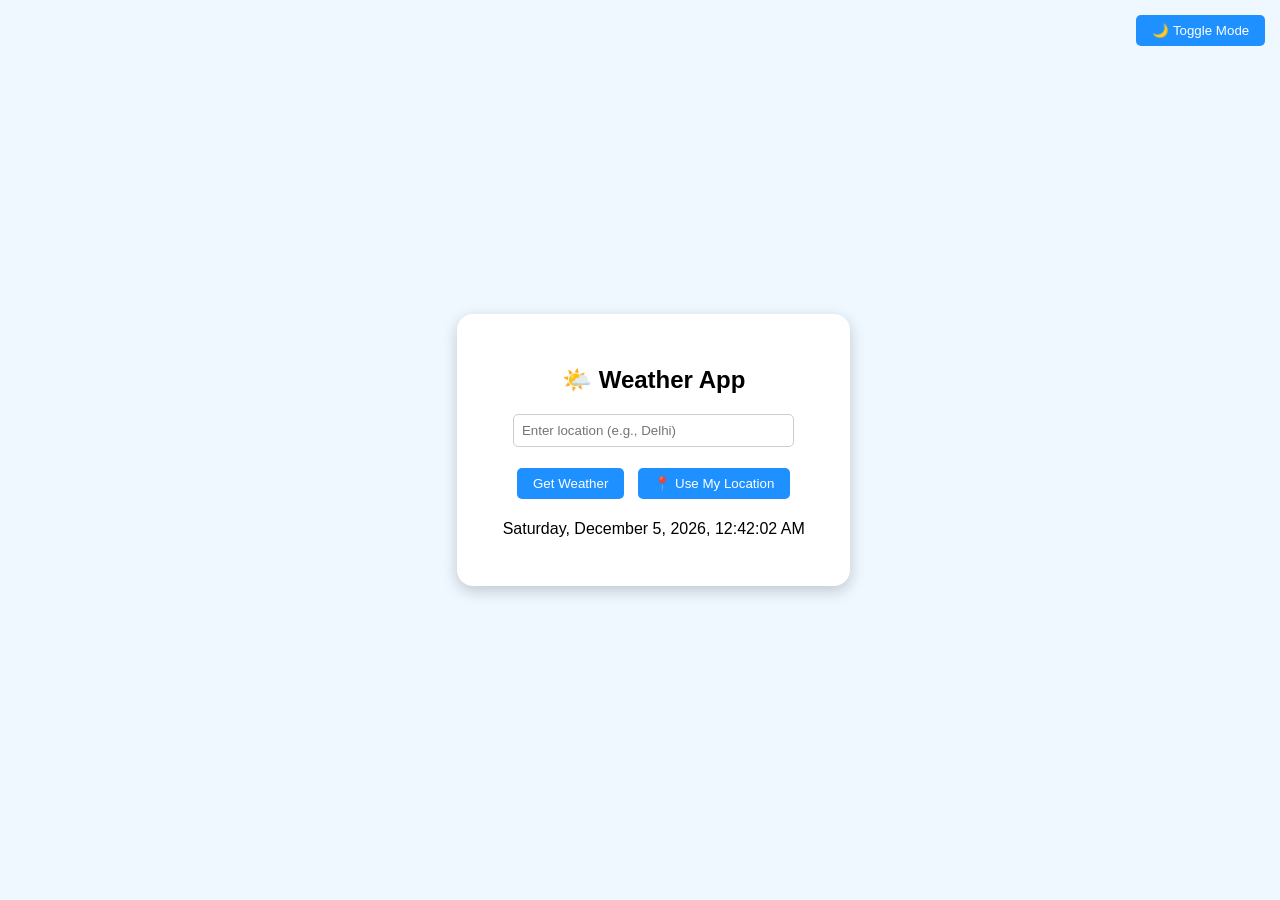
<file: index.html>
<!DOCTYPE html>
<html lang="en">
<head>
  <meta charset="UTF-8" />
  <meta-name="viewport" content="width=device-width, initial-scale=1.0"/>
  <title>Weather App</title>
  <link rel="stylesheet" href="style.css">
</head>
<body>

  <button class="toggle" onclick="toggleDarkMode()">🌙 Toggle Mode</button>

  <div class="weather-container">
    <h2>🌤️ Weather App</h2>
    <input type="text" id="locationInput" placeholder="Enter location (e.g., Delhi)" />
    <div>
      <button onclick="getWeather()">Get Weather</button>
      <button onclick="getWeatherByGeolocation()">📍 Use My Location</button>
    </div>

    <div class="result" id="weatherResult"></div>
    <p id="datetime"></p>
  </div>

  <script src="script.js"></script>

</body>
</html>
</file>
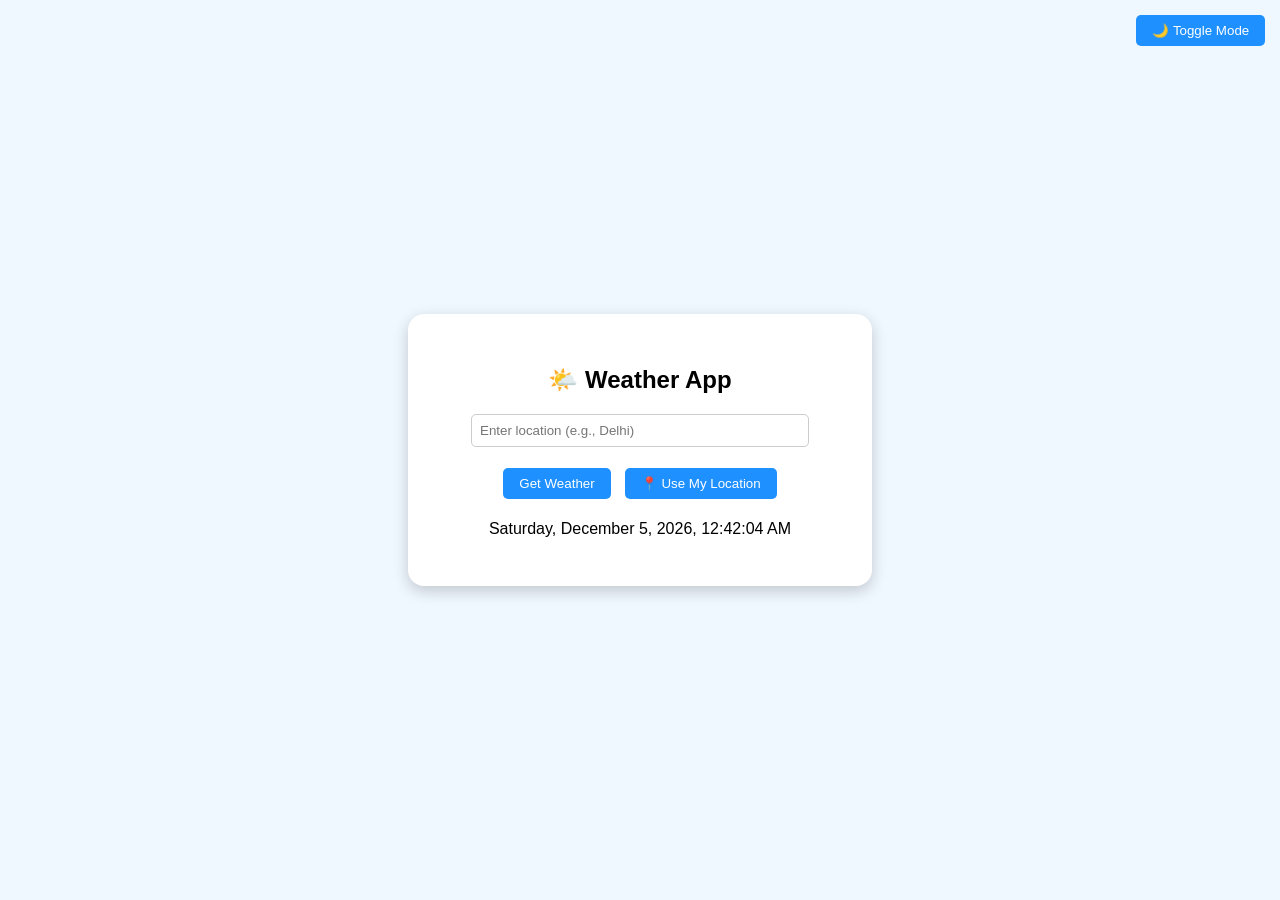
<file: weather.html>
<!DOCTYPE html>
<html lang="en">
<head>
  <meta charset="UTF-8" />
  <meta name="viewport" content="width=device-width, initial-scale=1.0"/>
  <title>Weather App</title>
  <style>
    :root {
      --bg-light: #f0f8ff;
      --bg-dark: #1e1e1e;
      --text-light: #000;
      --text-dark: #fff;
      --card-bg-light: #fff;
      --card-bg-dark: #333;
      --btn-color: #1e90ff;
    }

    body {
      font-family: 'Segoe UI', sans-serif;
      background-color: var(--bg-light);
      color: var(--text-light);
      display: flex;
      flex-direction: column;
      align-items: center;
      justify-content: center;
      min-height: 100vh;
      margin: 0;
      transition: background 0.3s, color 0.3s;
    }

    .dark-mode {
      background-color: var(--bg-dark);
      color: var(--text-dark);
    }

    .weather-container {
      background: var(--card-bg-light);
      padding: 2rem;
      border-radius: 1rem;
      box-shadow: 0 5px 15px rgba(0,0,0,0.2);
      text-align: center;
      width: 90%;
      max-width: 400px;
      transition: background 0.3s;
    }

    .dark-mode .weather-container {
      background: var(--card-bg-dark);
    }

    input {
      padding: 0.5rem;
      width: 80%;
      margin-bottom: 1rem;
      border-radius: 5px;
      border: 1px solid #ccc;
    }

    button {
      padding: 0.5rem 1rem;
      background-color: var(--btn-color);
      color: white;
      border: none;
      border-radius: 5px;
      cursor: pointer;
      margin: 0.3rem;
    }

    button:hover {
      opacity: 0.9;
    }

    .result {
      margin-top: 1rem;
    }

    .error {
      color: red;
    }

    .toggle {
      position: absolute;
      top: 10px;
      right: 10px;
    }

    @media (max-width: 480px) {
      .weather-container {
        padding: 1rem;
      }

      input {
        width: 100%;
      }
    }
  </style>
</head>
<body>

  <button class="toggle" onclick="toggleDarkMode()">🌙 Toggle Mode</button>

  <div class="weather-container">
    <h2>🌤️ Weather App</h2>
    <input type="text" id="locationInput" placeholder="Enter location (e.g., Delhi)" />
    <div>
      <button onclick="getWeather()">Get Weather</button>
      <button onclick="getWeatherByGeolocation()">📍 Use My Location</button>
    </div>

    <div class="result" id="weatherResult"></div>
    <p id="datetime"></p>
  </div>

  <script>
    const apiKey = "4e419ab345a9457b91b75056250606";

    function toggleDarkMode() {
      document.body.classList.toggle("dark-mode");
    }

    function updateDateTime() {
      const now = new Date();
      const options = { weekday: 'long', year: 'numeric', month: 'long', day: 'numeric' };
      const formattedDate = now.toLocaleDateString(undefined, options);
      const formattedTime = now.toLocaleTimeString();
      document.getElementById("datetime").textContent = `${formattedDate}, ${formattedTime}`;
    }

    async function getWeather(location) {
      const resultDiv = document.getElementById("weatherResult");
      if (!location) {
        location = document.getElementById("locationInput").value.trim();
      }
      if (!location) {
        resultDiv.innerHTML = `<p class="error">Please enter a location.</p>`;
        return;
      }

      const url = `http://api.weatherapi.com/v1/current.json?key=${apiKey}&q=${location}&aqi=yes`;
      resultDiv.innerHTML = "Loading...";

      try {
        const response = await fetch(url);
        if (!response.ok) throw new Error("Location not found");
        const data = await response.json();

        const tempC = data.current.temp_c;
        const tempF = data.current.temp_f;
        const condition = data.current.condition.text;
        const icon = data.current.condition.icon;

        resultDiv.innerHTML = `
          <h3>${data.location.name}, ${data.location.country}</h3>
          <img src="${icon}" alt="${condition}" />
          <p><strong>Temperature:</strong> ${tempC}°C / ${tempF}°F</p>
          <p><strong>Condition:</strong> ${condition}</p>
        `;
      } catch (error) {
        resultDiv.innerHTML = `<p class="error">Error: ${error.message}</p>`;
      }
    }

    function getWeatherByGeolocation() {
      if (navigator.geolocation) {
        navigator.geolocation.getCurrentPosition(position => {
          const lat = position.coords.latitude;
          const lon = position.coords.longitude;
          const location = `${lat},${lon}`;
          getWeather(location);
        }, error => {
          document.getElementById("weatherResult").innerHTML =
            `<p class="error">Geolocation error: ${error.message}</p>`;
        });
      } else {
        document.getElementById("weatherResult").innerHTML =
          `<p class="error">Geolocation is not supported by your browser.</p>`;
      }
    }

    // Auto-update time every 10 seconds
    setInterval(updateDateTime, 10000);
    updateDateTime();
  </script>

</body>
</html>
</file>
<file: style.css>
:root {
  --bg-light: #f0f8ff;
  --bg-dark: #1e1e1e;
  --text-light: #000;
  --text-dark: #fff;
  --card-bg-light: #fff;
  --card-bg-dark: #333;
  --btn-color: #1e90ff;
}

body {
  font-family: 'Segoe UI', sans-serif;
  background-color: var(--bg-light);
  color: var(--text-light);
  display: flex;
  flex-direction: column;
  align-items: center;
  justify-content: center;
  min-height: 100vh;
  margin: 0;
  transition: background 0.3s, color 0.3s;
}

.dark-mode {
  background-color: var(--bg-dark);
  color: var(--text-dark);
}

.weather-container {
  background: var(--card-bg-light);
  padding: 2rem;
  border-radius: 1rem;
  box-shadow: 0 5px 15px rgba(0,0,0,0.2);
  text-align: center;
  width: 90%;
  max-width: 400px;
  transition: background 0.3s;
}

.dark-mode .weather-container {
  background: var(--card-bg-dark);
}

input {
  padding: 0.5rem;
  width: 80%;
  margin-bottom: 1rem;
  border-radius: 5px;
  border: 1px solid #ccc;
}

button {
  padding: 0.5rem 1rem;
  background-color: var(--btn-color);
  color: white;
  border: none;
  border-radius: 5px;
  cursor: pointer;
  margin: 0.3rem;
}

button:hover {
  opacity: 0.9;
}

.result {
  margin-top: 1rem;
}

.error {
  color: red;
}

.toggle {
  position: absolute;
  top: 10px;
  right: 10px;
}

@media (max-width: 480px) {
  .weather-container {
    padding: 1rem;
  }

  input {
    width: 100%;
  }
}
</file>
